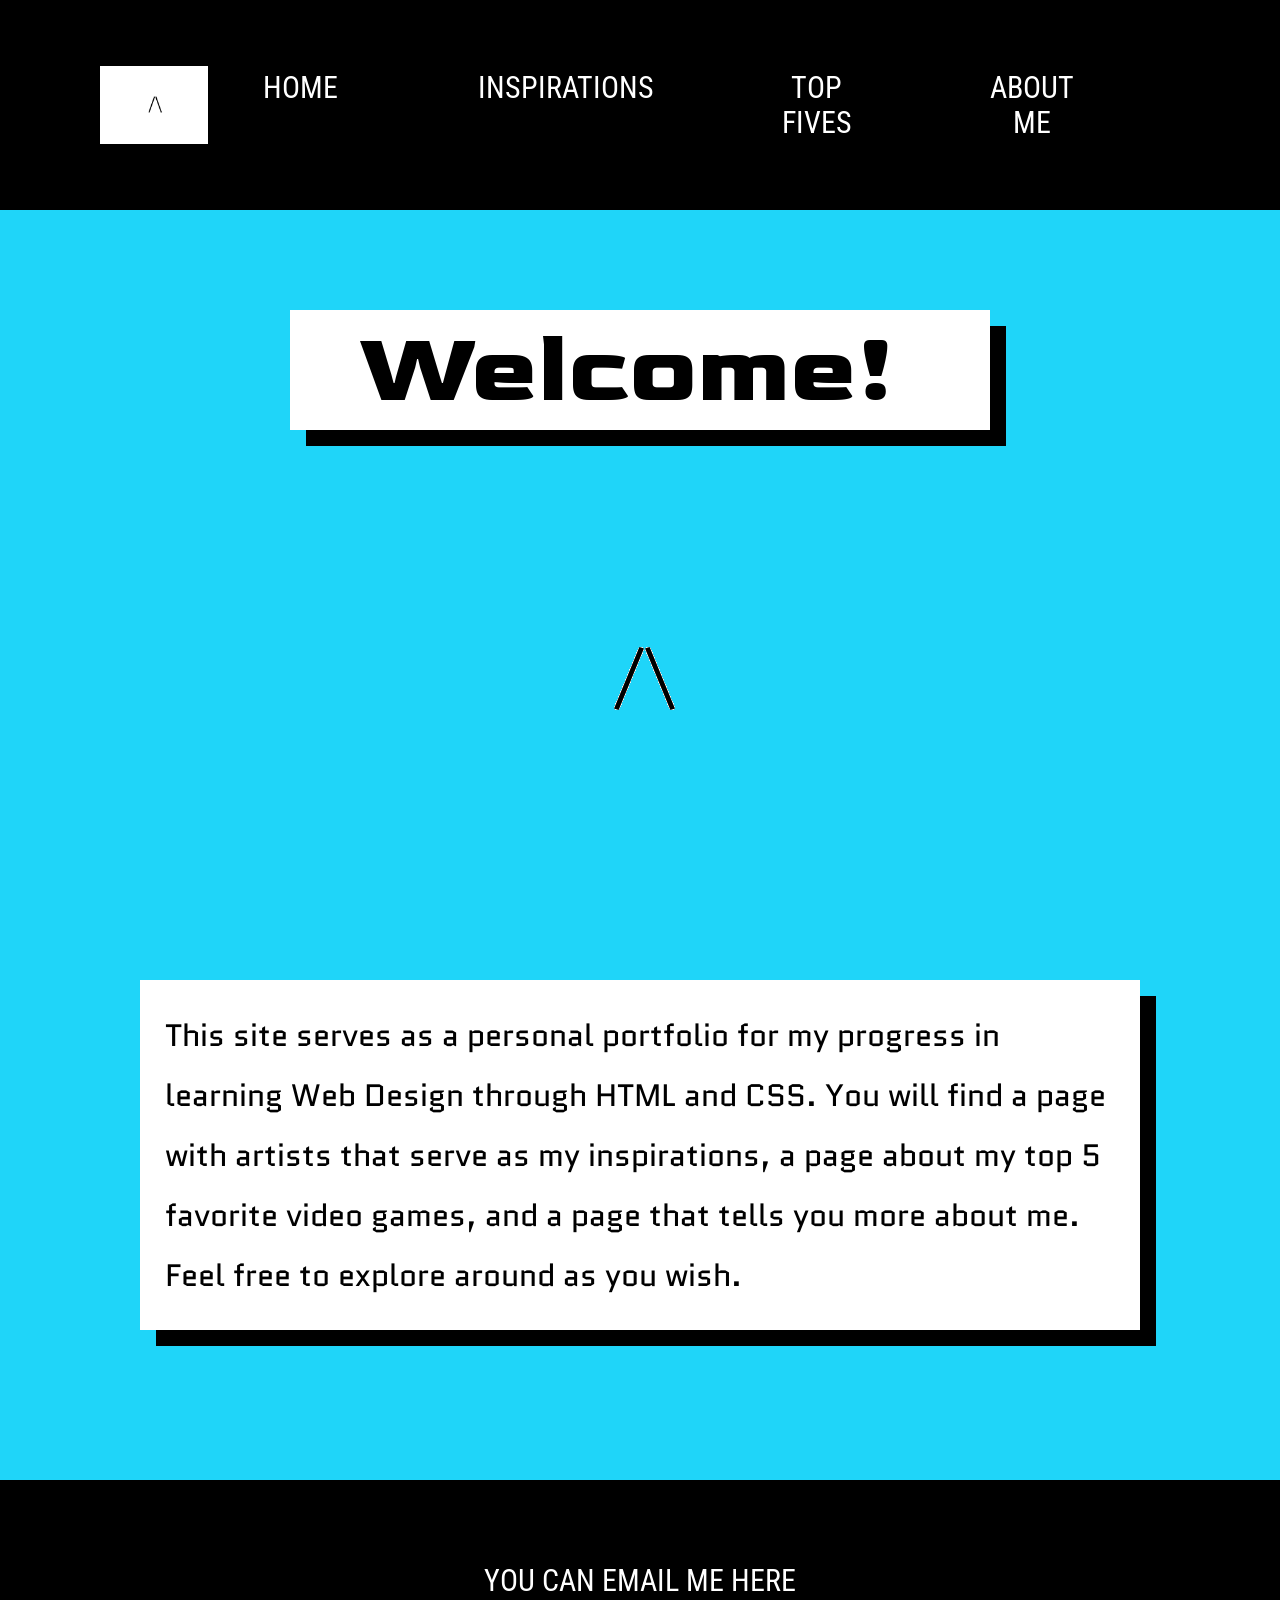
<file: index.html>
<!DOCTYPE html>
<html lang="en">
    <head>
        <meta charset="UTF-8">
        <meta name="viewport" content="width=device-width, initial-scale=1.0">
        <title>Project 3</title>
        <link rel="stylesheet" href="css/style.css">
        <link rel="preconnect" href="https://fonts.googleapis.com">
<link rel="preconnect" href="https://fonts.gstatic.com" crossorigin>
<link href="https://fonts.googleapis.com/css2?family=Josefin+Sans:ital,wght@0,100..700;1,100..700&family=Lato:ital,wght@0,100;0,300;0,400;0,700;0,900;1,100;1,300;1,400;1,700;1,900&family=Roboto+Condensed:ital,wght@0,100..900;1,100..900&display=swap" rel="stylesheet">
<link href="https://fonts.googleapis.com/css2?family=Josefin+Sans:ital,wght@0,100..700;1,100..700&family=Lato:ital,wght@0,100;0,300;0,400;0,700;0,900;1,100;1,300;1,400;1,700;1,900&family=Quantico:ital,wght@0,400;0,700;1,400;1,700&family=Roboto+Condensed:ital,wght@0,100..900;1,100..900&display=swap" rel="stylesheet">
<link href="https://fonts.googleapis.com/css2?family=Goldman:wght@400;700&display=swap" rel="stylesheet">

</head>

<body>
    <nav>
        <img src="img/p3-logo-gif.gif">
        <ul>
            <li><a href="index.html">home</a><li>
			<li><a href="inspirations/inspirations.html">inspirations</a></li>
			<li><a href="top 5s/top5s.html">top fives</a></li>
            <li><a href="aboutme/aboutme.html">about me</a></li>
        </ul>
    </nav>


    <h1>
        <div class="typing">
            
          Welcome!
           
            

        </div>
    </h1>

    <img src="img/p3-logo-transparent.gif">

    <p>This site serves as a personal portfolio for my progress in learning Web Design through HTML and CSS. You will find a page with artists that serve as my inspirations, a page about my top 5 favorite video games, and a page that tells you more about me. Feel free to explore around as you wish.</p>


 <footer>
  <a href = "mailto: antonio.gu01906@gmail.com">You Can Email Me Here</a>
 </footer>

 
  
</body>


</html>
</file>
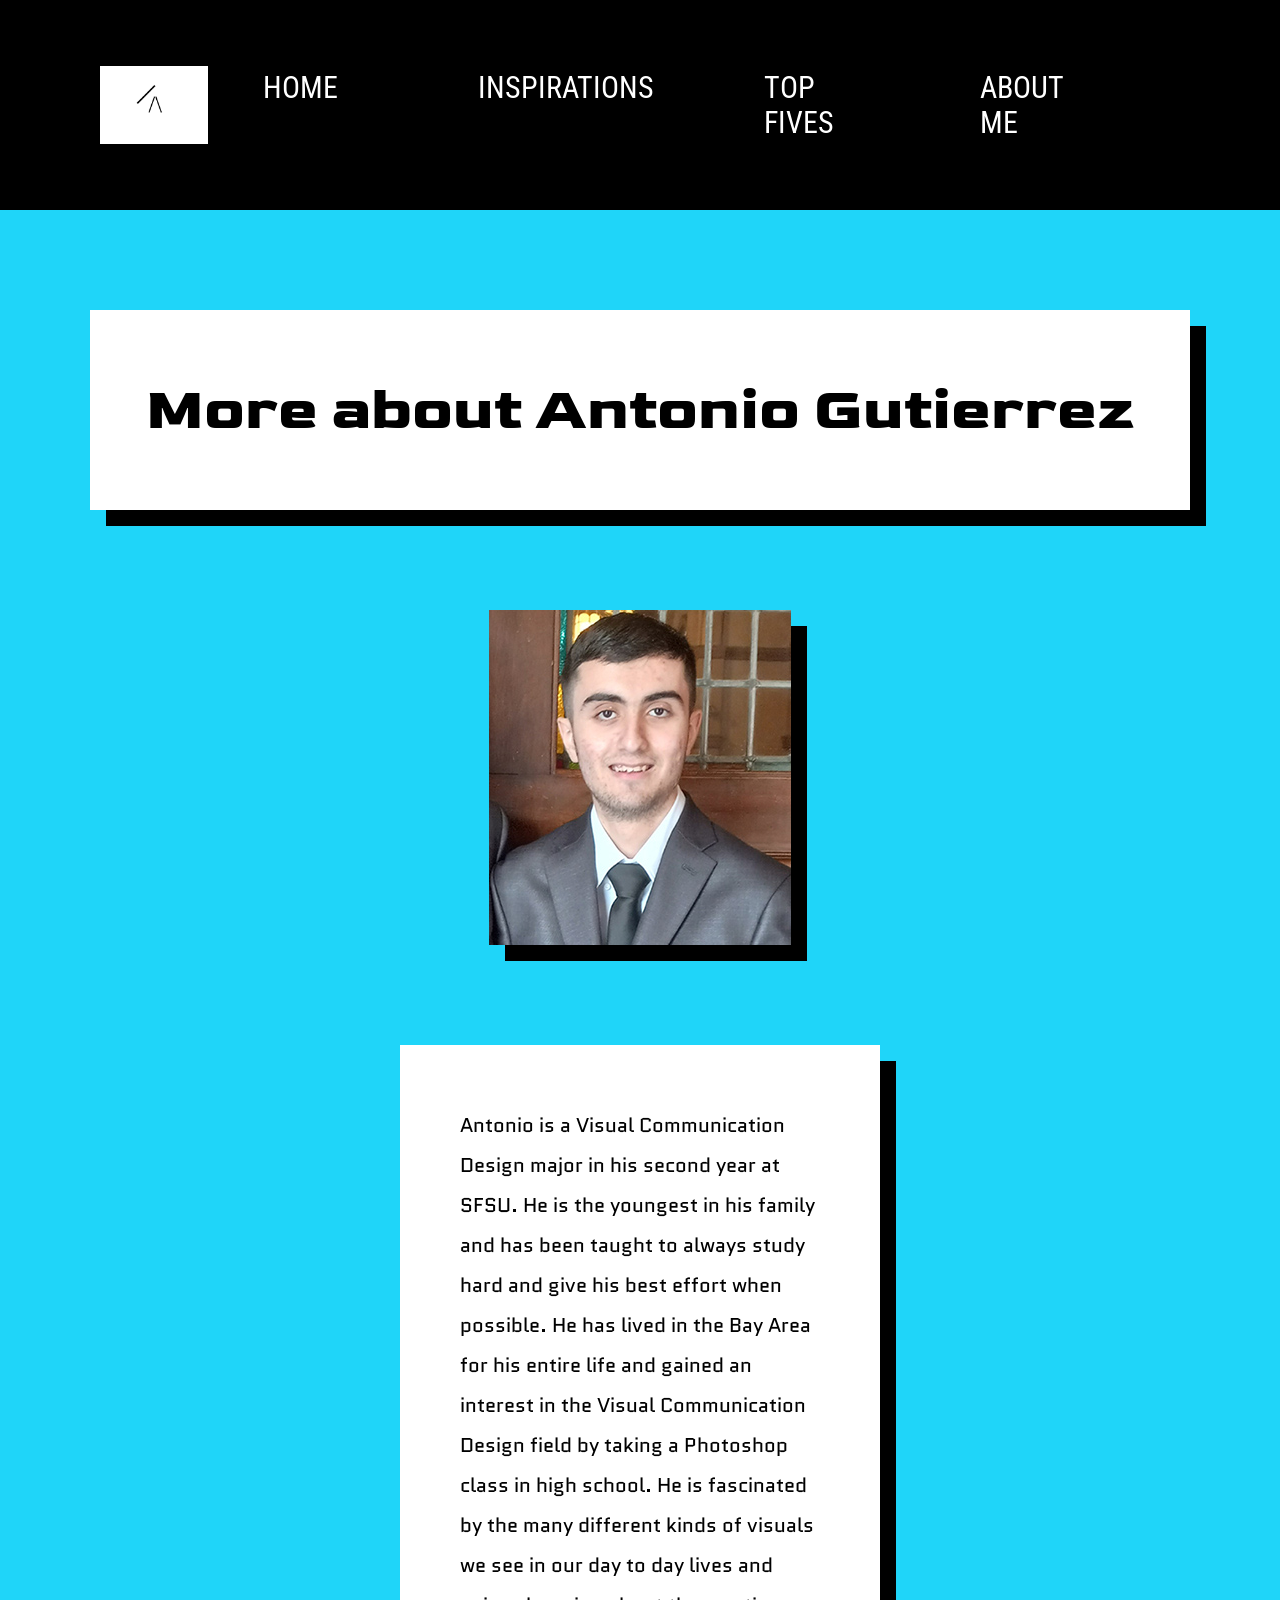
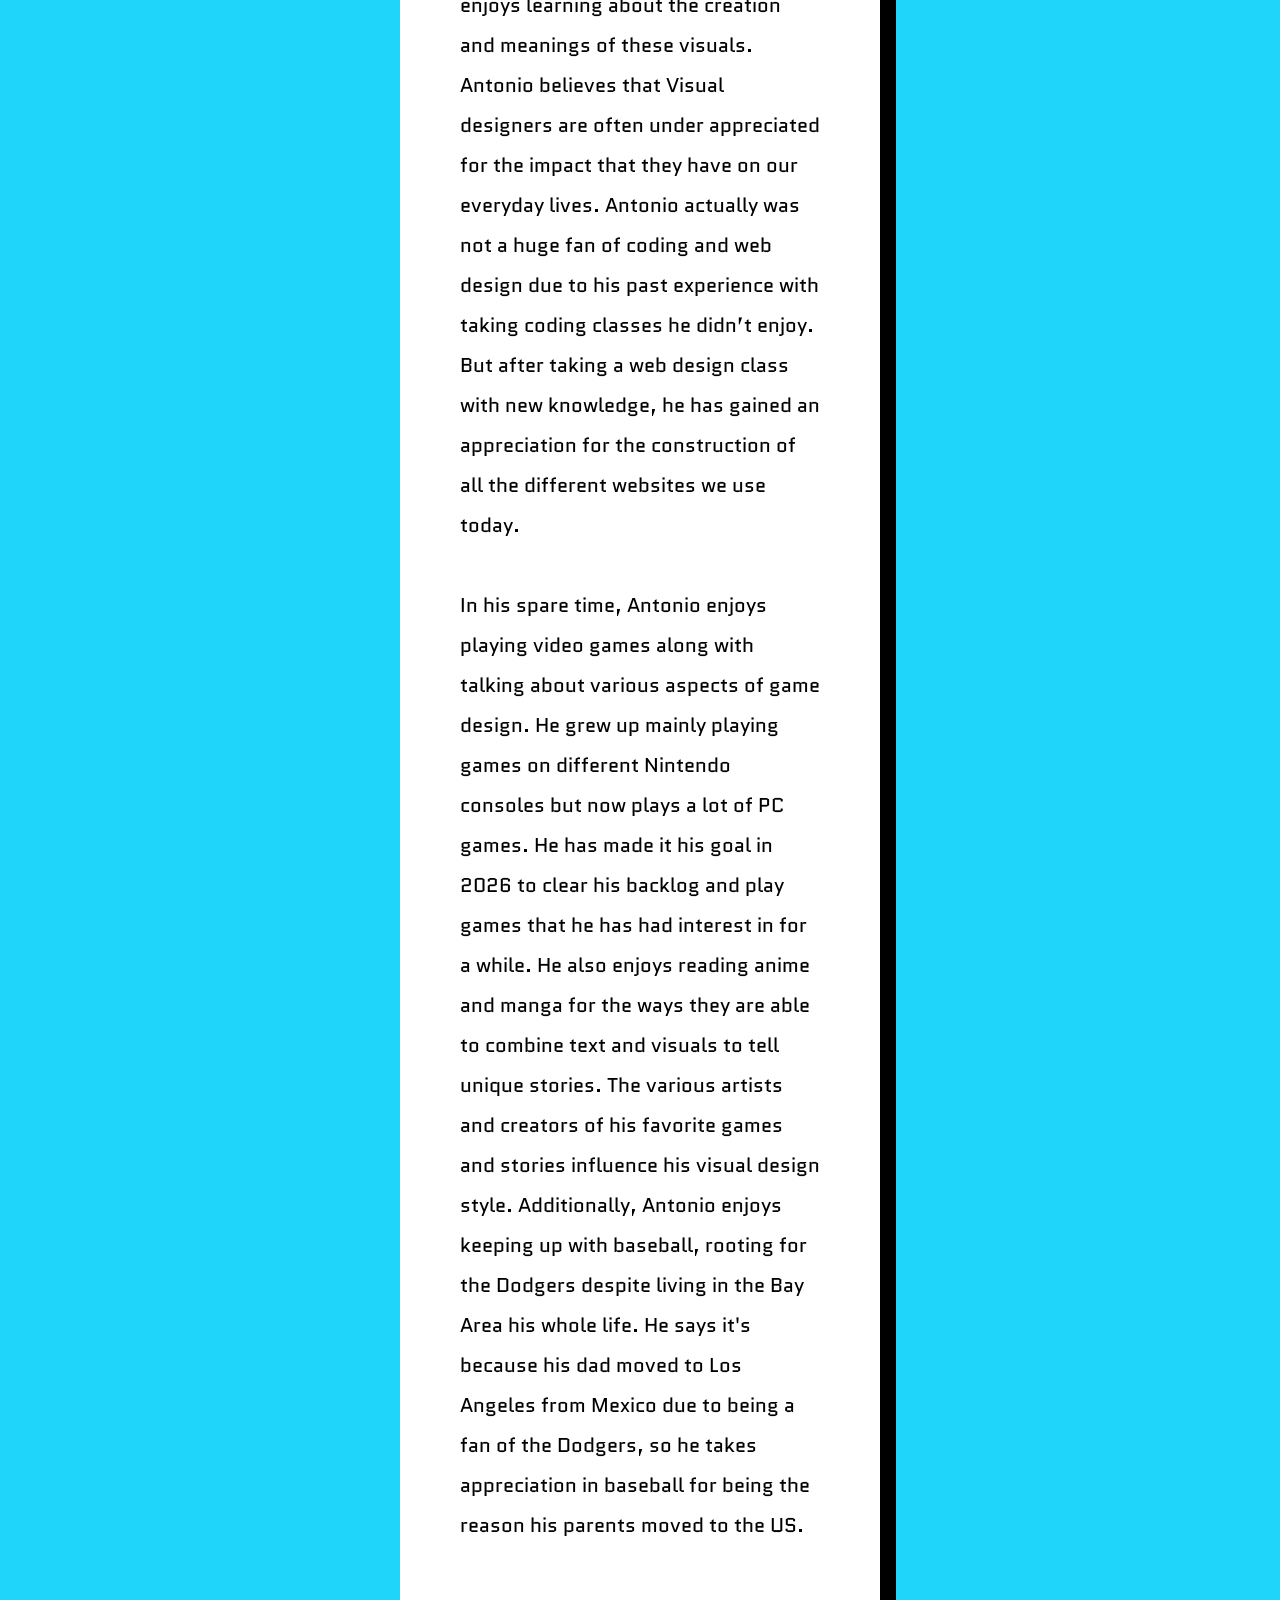
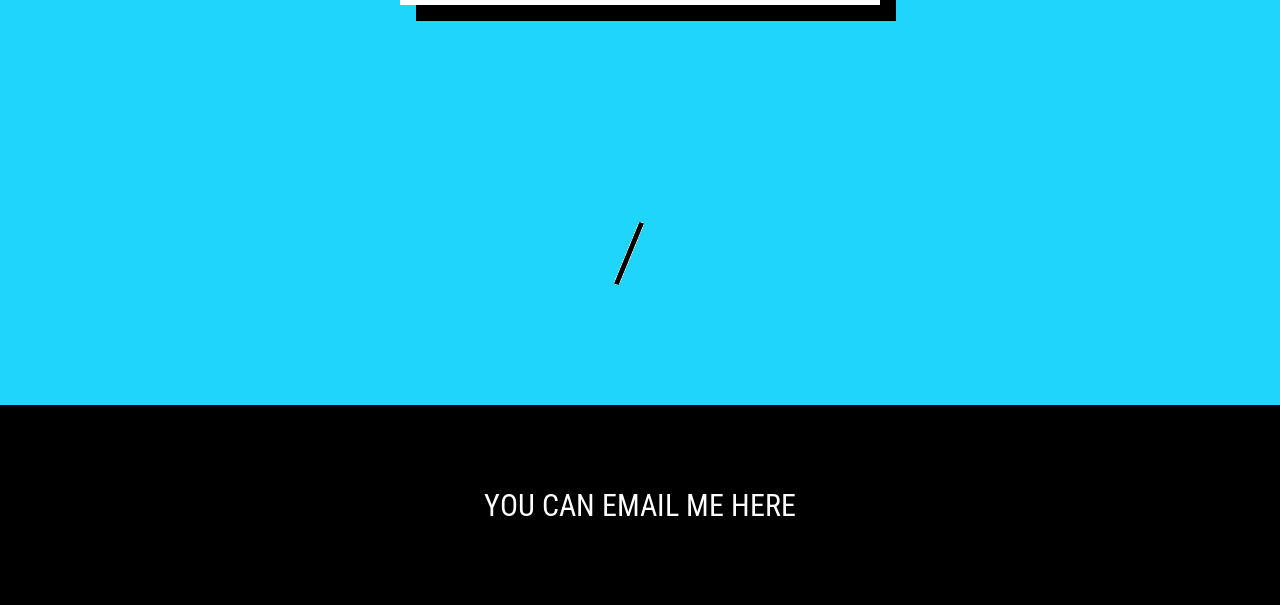
<file: aboutme/aboutme.html>
<!DOCTYPE html>
<html lang="en">
    <head>
        <meta charset="UTF-8">
        <title>Project 3</title>
        <link rel="stylesheet" href="css/style.css">
        <link rel="preconnect" href="https://fonts.googleapis.com">
<link rel="preconnect" href="https://fonts.gstatic.com" crossorigin>
<link href="https://fonts.googleapis.com/css2?family=Josefin+Sans:ital,wght@0,100..700;1,100..700&family=Lato:ital,wght@0,100;0,300;0,400;0,700;0,900;1,100;1,300;1,400;1,700;1,900&family=Roboto+Condensed:ital,wght@0,100..900;1,100..900&display=swap" rel="stylesheet">
<link href="https://fonts.googleapis.com/css2?family=Josefin+Sans:ital,wght@0,100..700;1,100..700&family=Lato:ital,wght@0,100;0,300;0,400;0,700;0,900;1,100;1,300;1,400;1,700;1,900&family=Quantico:ital,wght@0,400;0,700;1,400;1,700&family=Roboto+Condensed:ital,wght@0,100..900;1,100..900&display=swap" rel="stylesheet">
<link href="https://fonts.googleapis.com/css2?family=Goldman:wght@400;700&display=swap" rel="stylesheet">

</head>

<body>

  <nav>    
    <img src="img/p3-logo-gif.gif">
    <ul>
    <li><a href="../index.html">home</a><li>
	<li><a href="../inspirations/inspirations.html">inspirations</a></li>
	<li><a href="../top 5s/top5s.html">top fives</a></li>
    <li><a href="aboutme.html">about me</a></li>
    </nav>




 <h1> <div class="typing">More about Antonio Gutierrez</div></h1>

 <div class="portrait">
  <img src="img/portrait.jpg">
 </div>
 
 

 <p>
    Antonio is a Visual Communication Design major in his second year at SFSU. He is the youngest in his family and has been taught to always study hard and give his best effort when possible. He has lived in the Bay Area for his entire life and gained an interest in the Visual Communication Design field by taking a Photoshop class in high school. He is fascinated by the many different kinds of visuals we see in our day to day lives and enjoys learning about the creation and meanings of these visuals. Antonio believes that Visual designers are often under appreciated for the impact that they have on our everyday lives. Antonio actually was not a huge fan of coding and web design due to his past experience with taking coding classes he didn’t enjoy. But after taking a web design class with new knowledge, he has gained an appreciation for the construction of all the different websites we use today. 
    <br>
    <br>
    In his spare time, Antonio enjoys playing video games along with talking about various aspects of game design. He grew up mainly playing games on different Nintendo consoles but now plays a lot of PC games. He has made it his goal in 2026 to clear his backlog and play games that he has had interest in for a while. He also enjoys reading anime and manga for the ways they are able to combine text and visuals to tell unique stories. The various artists and creators of his favorite games and stories influence his visual design style. Additionally, Antonio enjoys keeping up with baseball, rooting for the Dodgers despite living in the Bay Area his whole life. He says it's because his dad moved to Los Angeles from Mexico due to being a fan of the Dodgers, so he takes appreciation in baseball for being the reason his parents moved to the US.

 </p>

 <div class="logo">
  <img src="img/p3-logo-transparent.gif">
 </div>

 <footer>
  <a href = "mailto: antonio.gu01906@gmail.com">You Can Email Me Here</a>
 </footer>

 
  
</body>


</html>
</file>
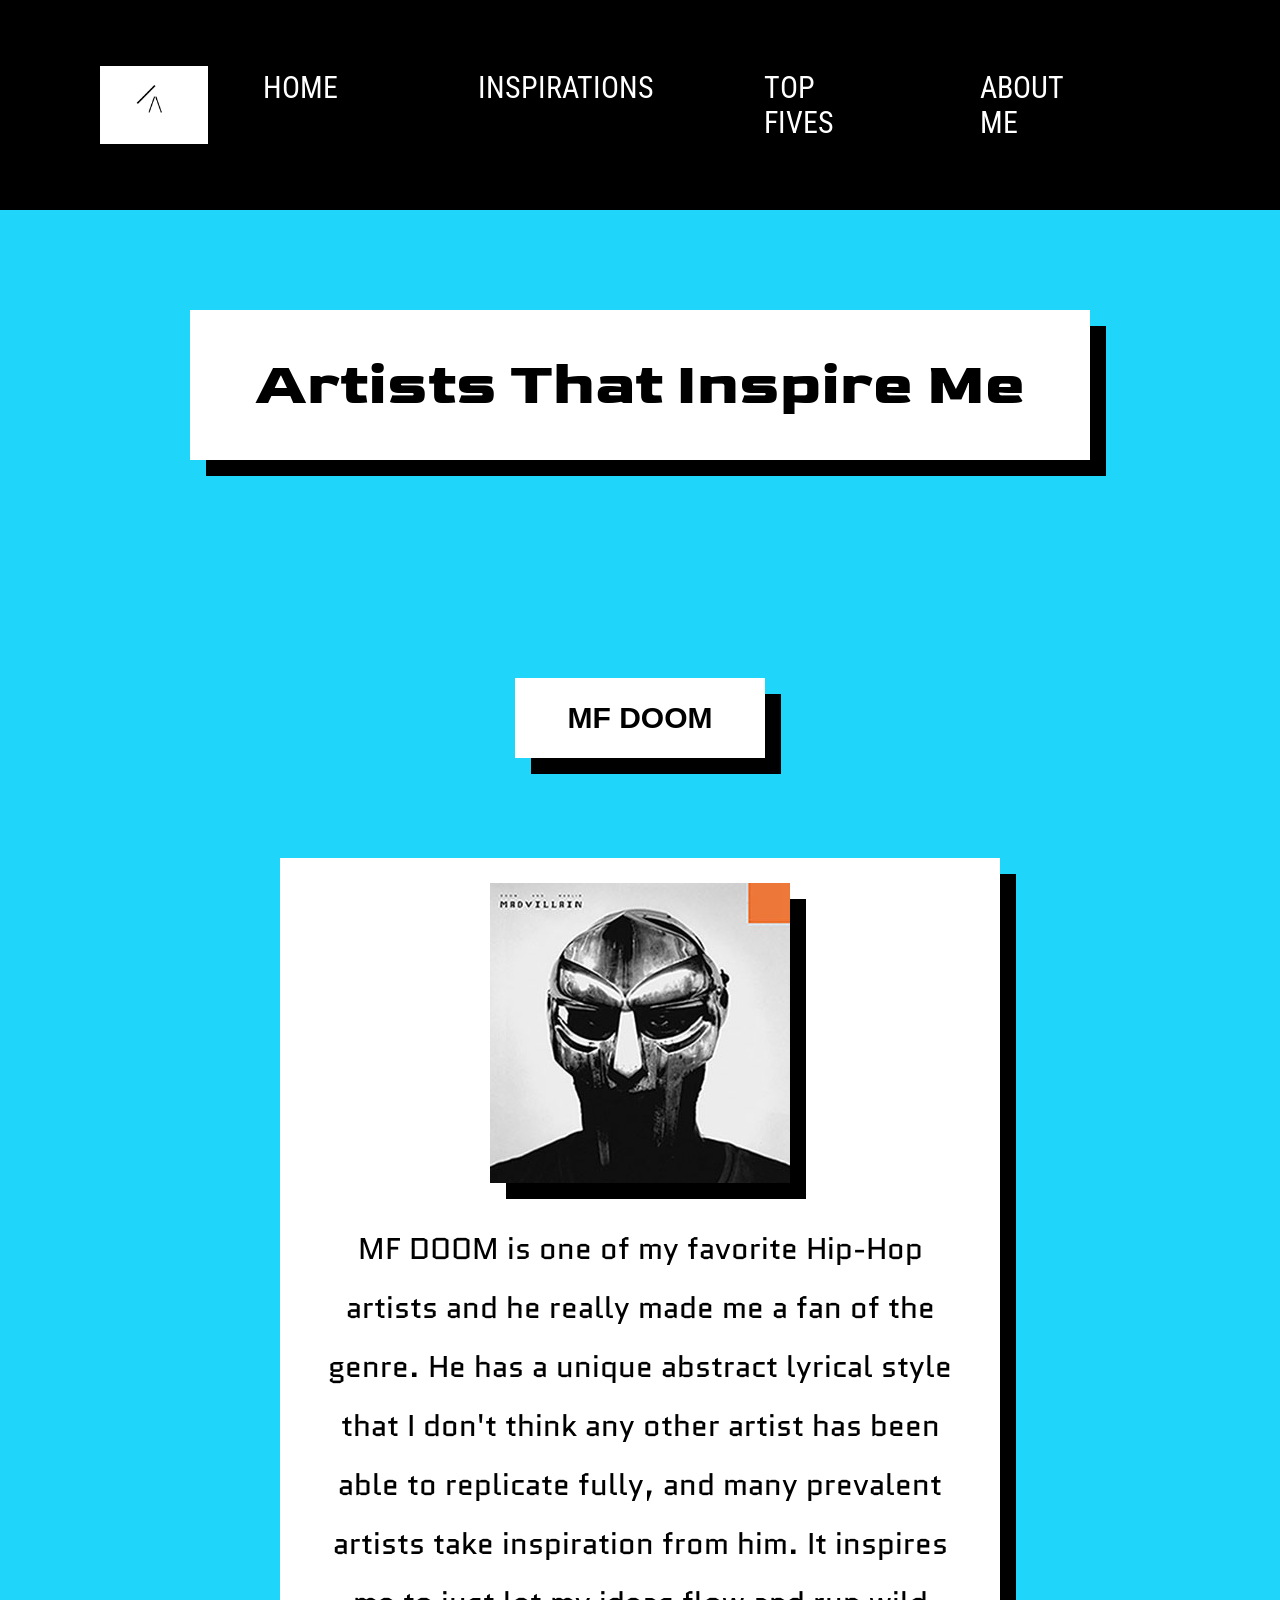
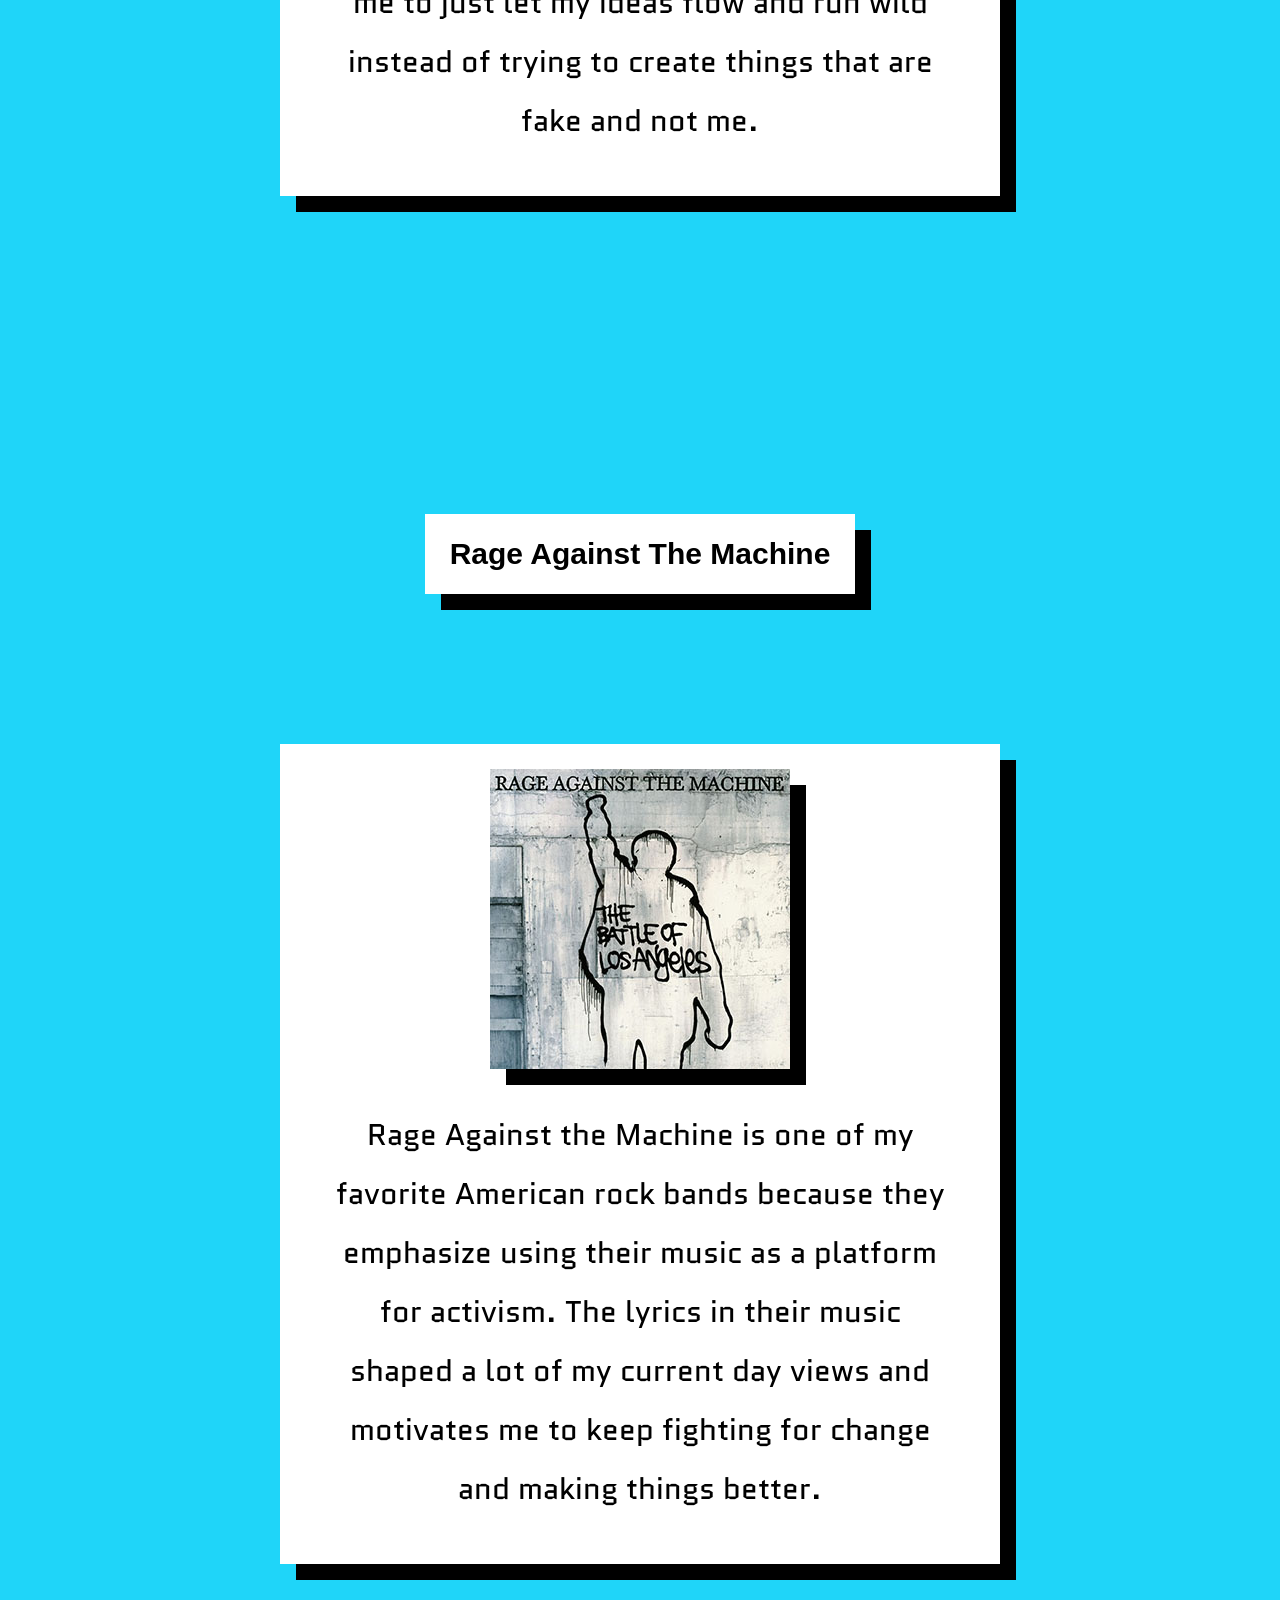
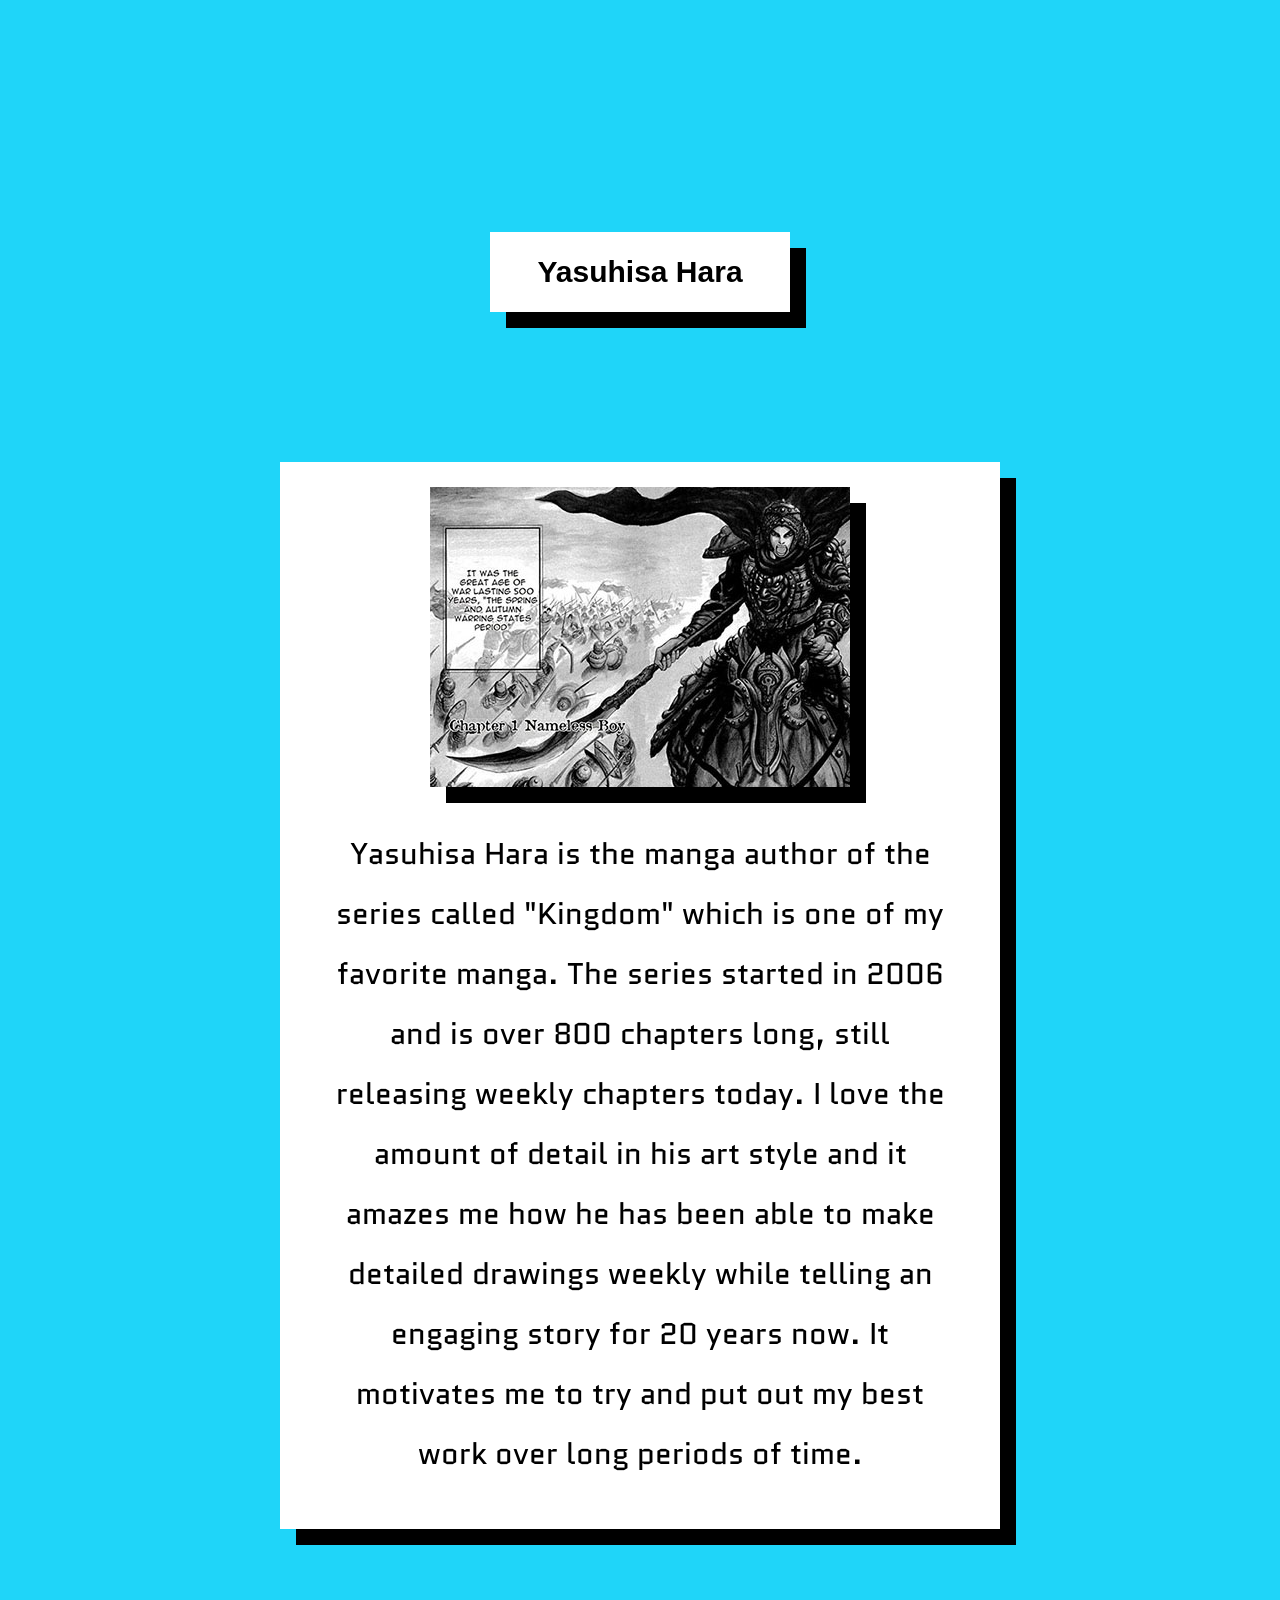
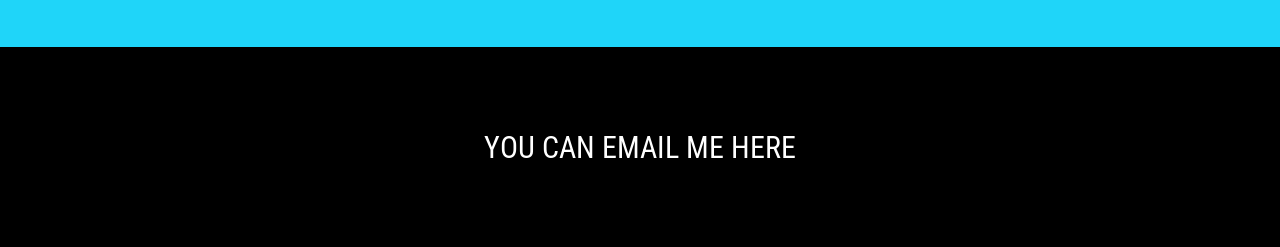
<file: inspirations/inspirations.html>
<!DOCTYPE html>
<html lang="en">
    <head>
        <meta charset="UTF-8">
        <title>Artists Inspirations</title>
        <link rel="stylesheet" href="css/style.css">
        <link rel="stylesheet" href="css/style.css">
        <link rel="preconnect" href="https://fonts.googleapis.com">
        <link rel="preconnect" href="https://fonts.gstatic.com" crossorigin>
        <link href="https://fonts.googleapis.com/css2?family=Josefin+Sans:ital,wght@0,100..700;1,100..700&family=Lato:ital,wght@0,100;0,300;0,400;0,700;0,900;1,100;1,300;1,400;1,700;1,900&family=Roboto+Condensed:ital,wght@0,100..900;1,100..900&display=swap" rel="stylesheet">
        <link href="https://fonts.googleapis.com/css2?family=Josefin+Sans:ital,wght@0,100..700;1,100..700&family=Lato:ital,wght@0,100;0,300;0,400;0,700;0,900;1,100;1,300;1,400;1,700;1,900&family=Quantico:ital,wght@0,400;0,700;1,400;1,700&family=Roboto+Condensed:ital,wght@0,100..900;1,100..900&display=swap" rel="stylesheet">
        <link href="https://fonts.googleapis.com/css2?family=Goldman:wght@400;700&display=swap" rel="stylesheet">
    </head>
    <body>

            <nav>
         <img src="img/p3-logo-gif.gif">
        <ul>
            <li><a href="../index.html">home</a><li>
			<li><a href="inspirations.html">inspirations</a></li>
			<li><a href="../top 5s/top5s.html">top fives</a></li>
            <li><a href="../aboutme/aboutme.html">about me</a></li>
        </ul>
        </nav>


        
        <h1> <div class="typing">Artists That Inspire Me</div></h1>
        
        <br>  

        <div class="header1">
            <h1>MF DOOM</h1>
        </div>
            
        
        
        <div class="doom">
            <a href="https://open.spotify.com/artist/2pAWfrd7WFF3XhVt9GooDL?si=YyLJQmniSuCQE33vRcvtrw ">
            <img src="img/doom.jpg" alt="MF DOOM’s Madvillain album cover, featuring himself wearing a silver mask in front of a grey background">
            </a>
            <p>MF DOOM is one of my favorite Hip-Hop artists and he really made me a fan of the genre. He has a unique abstract lyrical style that I don't think any other artist has been able to replicate fully, and many prevalent artists take inspiration from him. It inspires me to just let my ideas flow and run wild instead of trying to create things that are fake and not me.</p>
            
        </div>
        <br>

        <div class="header2">
            <h1>Rage Against The Machine</h1>
        </div>


        <div class="ratm">
            <a href="https://open.spotify.com/artist/2d0hyoQ5ynDBnkvAbJKORj?si=xPbuT1YdQsKW6eIXN4aIuw">
            <img src ="img/ratm.jpg" alt="Rage Against the Machine's Album: The Battle of Los Angeles, showing a person raising their fist in a silhouette outlined by grafitti">
            </a>
        <p>Rage Against the Machine is one of my favorite American rock bands because they emphasize using their music as a platform for activism. The lyrics in their music shaped a lot of my current day views and motivates me to keep fighting for change and making things better.</p>
        </div>
        <br>

        <div class="header3">
            <h1>Yasuhisa Hara</h1>
        </div>

        <div class="hara">
            <a href="https://myanimelist.net/people/14715/Yasuhisa_Hara">
            <img src="img/hara.jpg" alt="A boy in a suit of armor riding a horse and wielding a glaive">
            </a>

            <p>Yasuhisa Hara is the manga author of the series called "Kingdom" which is one of my favorite manga. The series started in 2006 and is over 800 chapters long, still releasing weekly chapters today. I love the amount of detail in his art style and it amazes me how he has been able to make detailed drawings weekly while telling an engaging story for 20 years now. It motivates me to try and put out my best work over long periods of time.</p>

        </div>
        <br>

        

        
        


        
        
       


        </body>


        <footer>


      <a href = "mailto: antonio.gu01906@gmail.com">You Can Email Me Here</a>
      </footer>

</html>
</file>
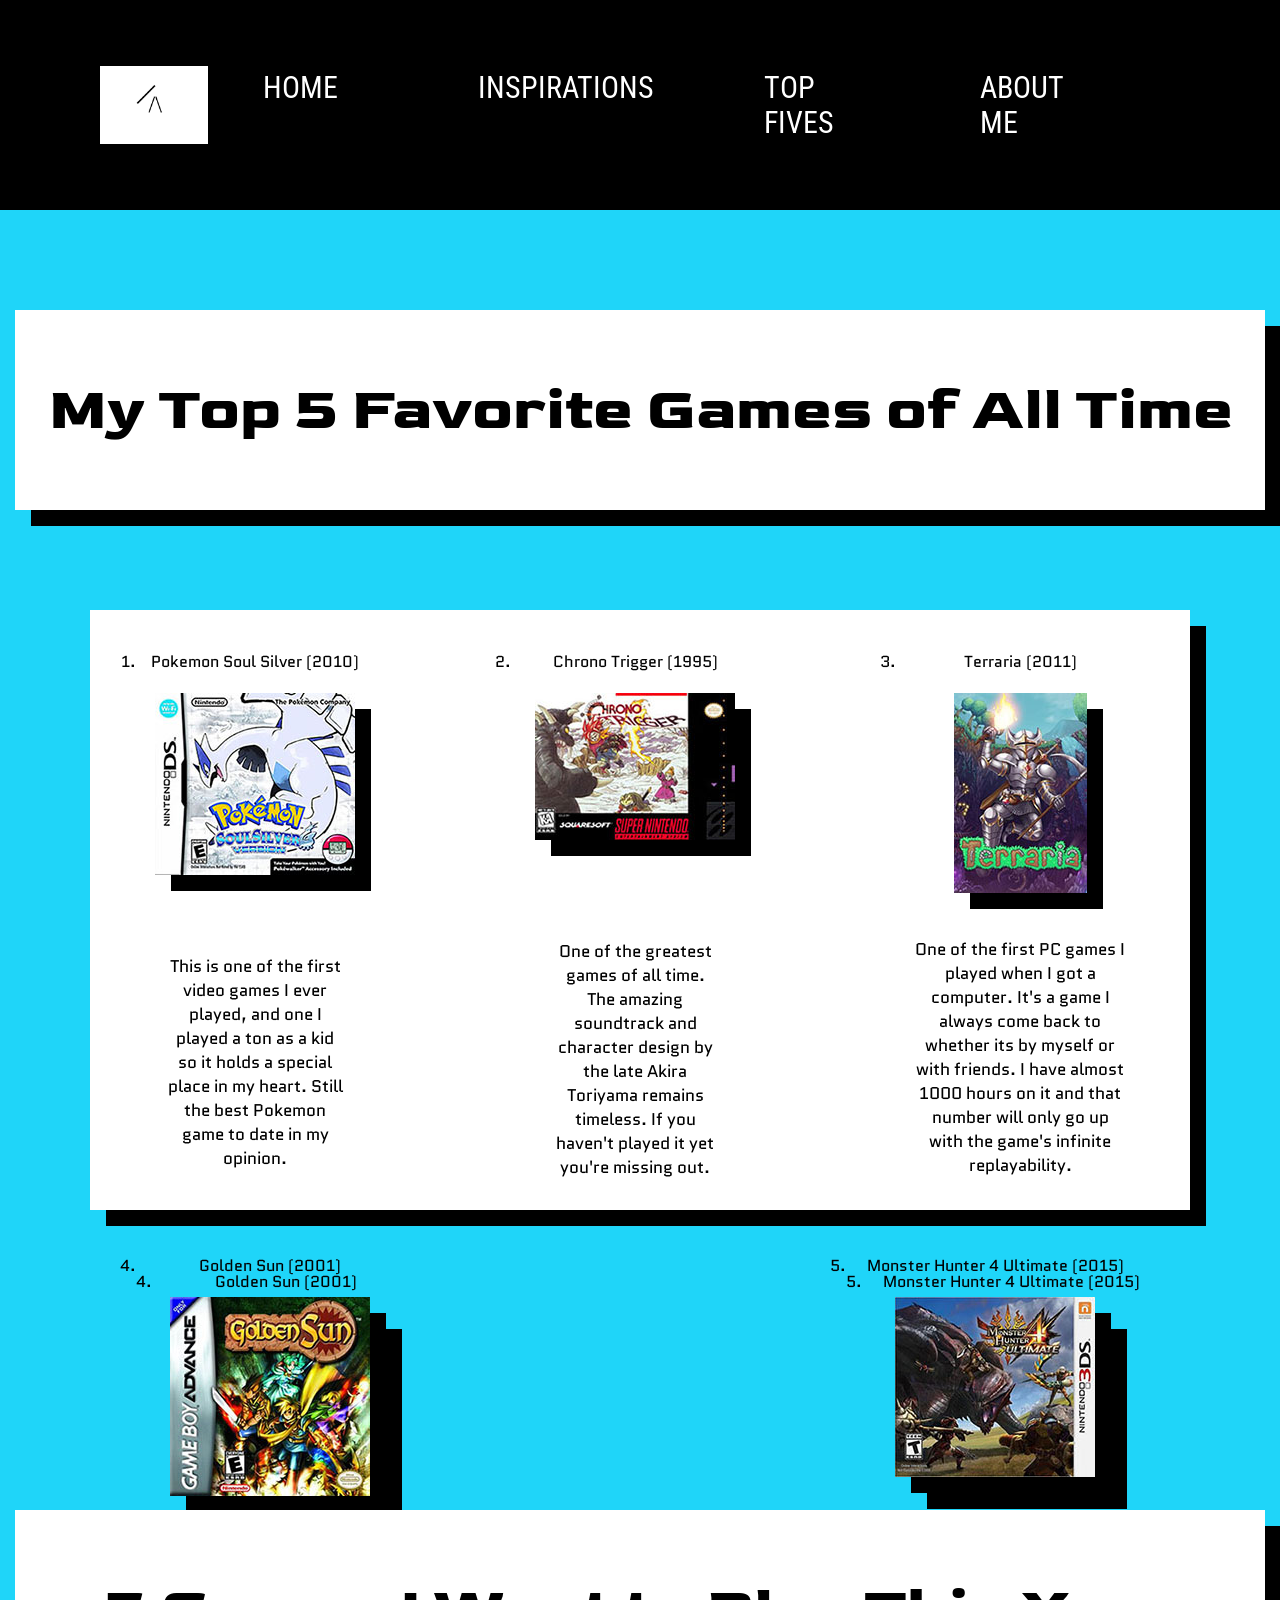
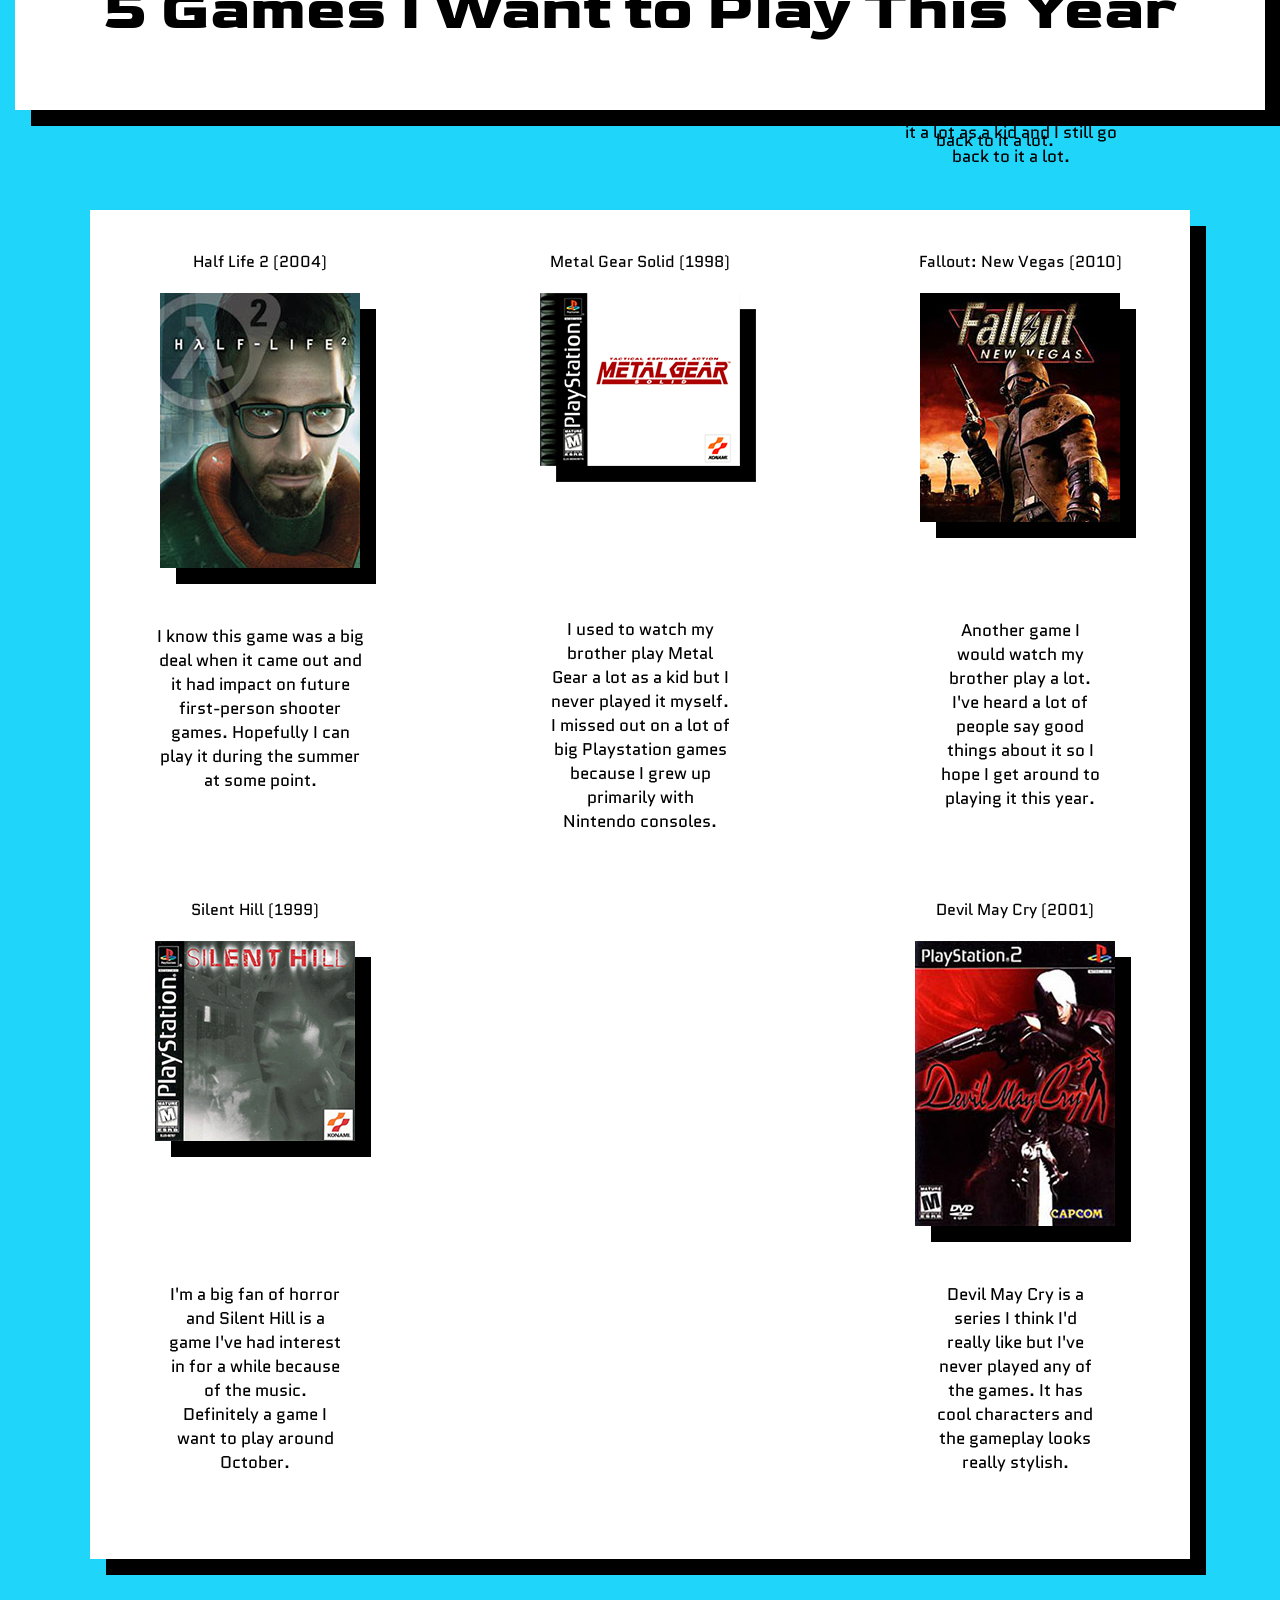
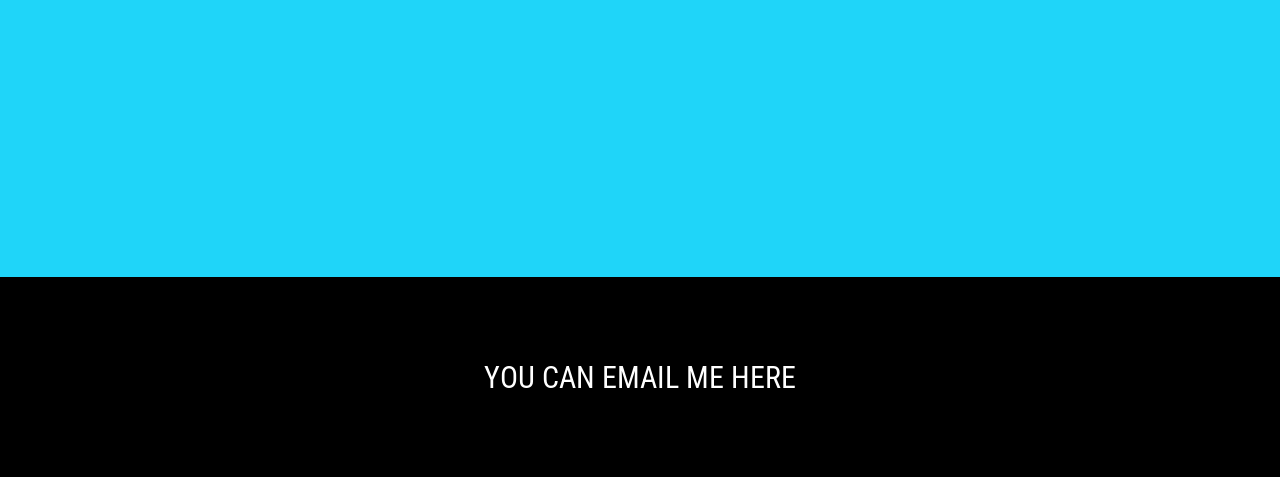
<file: top 5s/top5s.html>
<!DOCTYPE html>
<html lang="en">
    <head>
        <meta charset="UTF-8">
        <title>Top Fives</title>
        <link rel="stylesheet" href="css/style.css">
        <link rel="preconnect" href="https://fonts.googleapis.com">
        <link rel="preconnect" href="https://fonts.gstatic.com" crossorigin>
        <link href="https://fonts.googleapis.com/css2?family=Josefin+Sans:ital,wght@0,100..700;1,100..700&family=Lato:ital,wght@0,100;0,300;0,400;0,700;0,900;1,100;1,300;1,400;1,700;1,900&family=Roboto+Condensed:ital,wght@0,100..900;1,100..900&display=swap" rel="stylesheet">
        <link href="https://fonts.googleapis.com/css2?family=Josefin+Sans:ital,wght@0,100..700;1,100..700&family=Lato:ital,wght@0,100;0,300;0,400;0,700;0,900;1,100;1,300;1,400;1,700;1,900&family=Quantico:ital,wght@0,400;0,700;1,400;1,700&family=Roboto+Condensed:ital,wght@0,100..900;1,100..900&display=swap" rel="stylesheet">
        <link href="https://fonts.googleapis.com/css2?family=Goldman:wght@400;700&display=swap" rel="stylesheet">
    </head>

    <body>

      <nav>
            <img src="img/p3-logo-gif.gif">
            <ul>
            <li><a href="../index.html">home</a><li>
			   <li><a href="../inspirations/inspirations.html">inspirations</a></li>
			   <li><a href="top5s.html">top fives</a></li>
            <li><a href="../aboutme/aboutme.html">about me</a></li>
      </nav>

     
 
             

     
     <h1> <div class="typing1">My Top 5 Favorite Games of All Time</div> </h1>

     
        <ol>
     <div class="list1">
            <div id="pokemon">
     <li>Pokemon Soul Silver (2010)</li>
     <a href="https://en.wikipedia.org/wiki/Pok%C3%A9mon_HeartGold_and_SoulSilver">
     <img src="img/pokemon.jpg" alt="pokemon soul silver cover art displaying the legendary pokemon Lugia">
     </a>
     <p>This is one of the first video games I ever played, and one I played a ton as a kid so it holds a special place in my heart. Still the best Pokemon game to date in my opinion.</p>
     </div>

     <div id="chrono">
     <li>Chrono Trigger (1995)</li>
     <a href="https://en.wikipedia.org/wiki/Chrono_Trigger">
     <img src="img/chronotrigger.jpg" alt="chrono trigger cover art featuring the protagonist Crono and his friends fighting a monster">
     </a>
     <p>One of the greatest games of all time. The amazing soundtrack and character design by the late Akira Toriyama remains timeless. If you haven't played it yet you're missing out.</p>
     </div>
     
     <div id="terra">
     <li>Terraria (2011)</li>
     <a href="https://en.wikipedia.org/wiki/Terraria">
     <img src="img/terraria.jpg" alt="terraria cover art with a character in a suit of armor holding a torch and a pickaxe in the center">
     </a>
     <p>One of the first PC games I played when I got a computer. It's a game I always come back to whether its by myself or with friends. I have almost 1000 hours on it and that number will only go up with the game's infinite replayability.</p>
     </div>


     <div id="golden">
     <li>Golden Sun (2001)</li>
     <a href="https://en.wikipedia.org/wiki/Golden_Sun">
     <img src="img/goldensun.jpg" alt="golden sun cover art featuring the game's 4 main playable characters">
     </a>
     <p>Another classic RPG series on the Gameboy Advance. It has fun turn based combat and has puzzle solving akin to The Legend of Zelda.</p>
     </div>

     <div id="mh4u">
     <li>Monster Hunter 4 Ultimate (2015)</li>
     <a href="https://en.wikipedia.org/wiki/Monster_Hunter_4">
     <img src="img/monsterhunter.jpg" alt="monster hunter 4 ultimate cover art which features 4 hunters fighting against one of the game's many monsters on a grassy field">
     </a>
     <p>Monster Hunter is probably my favorite game series because of its satisfying action combat. I've played most of the games but I think 4 Ultimate still remains my favorite. Played it a lot as a kid and I still go back to it a lot.</p>
     </ol>
     </div>
     </div>

     
     
    
    
    
     <div class="caption">
    <h1> <div class="typing2">5 Games I Want to Play This Year</div> </h1>
     </div>
     
     
     <ul>
     <div class="list2">

      <div id="hl2">
      <li>Half Life 2 (2004)</li>
     <a href="https://en.wikipedia.org/wiki/Half-Life_2">
     <img src="img/hl2.jpg" alt="half life 2 cover art which features the game's main character Gordon Freeman">
     </a>
     <p>I know this game was a big deal when it came out and it had impact on future first-person shooter games. Hopefully I can play it during the summer at some point.</p>
     </div>
     
     

     <div id="mgs">
     <li>Metal Gear Solid (1998)</li>
     <a href="https://en.wikipedia.org/wiki/Metal_Gear_Solid_%281998_video_game%29">
     <img src="img/mgs.png" alt="metal gear solid cover art featuring the game's title in red text in front of a white background">
     </a>
     <p>I used to watch my brother play Metal Gear a lot as a kid but I never played it myself. I missed out on a lot of big Playstation games because I grew up primarily with Nintendo consoles.</p>
     </div>
     
     <div id="vegas">
        <li>Fallout: New Vegas (2010)</li>
     <a href="https://en.wikipedia.org/wiki/Fallout:_New_Vegas">
     <img src="img/fallout.jpg" alt="fallout new vegas cover art with a character wielding a gun wearing a coat and a masked helmet">
     </a>
     <p>Another game I would watch my brother play a lot. I've heard a lot of people say good things about it so I hope I get around to playing it this year.</p>
     </div>
     
     
     

     
     


     <div id="silent">
     <li>Silent Hill (1999)</li>
     <a href="https://en.wikipedia.org/wiki/Silent_Hill_%28video_game%29">
     <img src="img/silenthill.png" alt="silent hill cover art showing the silhouette of a man covered in fog next to a house">
     </a>
     <p>I'm a big fan of horror and Silent Hill is a game I've had interest in for a while because of the music. Definitely a game I want to play around October. </p>
     </div>
     
     
     <div id="dmc">
        <li>Devil May Cry (2001)</li>
     <a href="https://en.wikipedia.org/wiki/Devil_May_Cry_%28video_game%29">
     <img src="img/dmc.jpg" alt="devil may cry cover art which feature's the game's main character Dante wielding a gun and a sword">
     </a>
     <p>Devil May Cry is a series I think I'd really like but I've never played any of the games. It has cool characters and the gameplay looks really stylish.</p>
     </div>
     
     

     
     </ul>
     </div>
        
   
     <br>

     <footer>
        <a href = "mailto: antonio.gu01906@gmail.com">You Can Email Me Here</a>
     </footer>


     

    </body>

    



   

</html>
</file>
<file: css/style.css>
* {
    margin:0;
    padding: 0;
    box-sizing: border-box;
    overscroll-behavior: none;

}

html {
    font-size: 100%;
}

body {
   min-height: 100dvh;
   width: 100%;
   background-color: rgb(31, 213, 249);
   color: black;
}

nav {
    width: 100%;
    background-color: black;
    display: flex;
    justify-content: space-between;
    align-items: center;
    padding: 0.9375rem 6.25rem;
}

nav img {
    width: 10%;
    
}

nav ul {
    width: 100%;
    display: flex;
    justify-content: center;
    margin-right: 2.5rem;
    list-style: none;
   

}

nav ul li {
    padding: 0.9375em;
}

nav ul a {
    text-decoration: none;
    font-size: 1.875em;
    text-transform: uppercase;
    font-family: "Roboto Condensed", sans-serif;
    color: white;
    display: block;
    padding: 2.5rem 2.5rem;
    text-align: center;
}

nav ul a:hover {
    color: black;
    background-color:white;
    
   

}

h1 {
  display: flex;
  flex-direction: row;
  justify-content: center;
  margin: 6.25rem auto;
  font-size: 6.25rem;
  font-family: "Goldman", sans-serif;
  font-weight: 700;
  font-style: normal;
  background-color: white;
  filter: drop-shadow(black 16px 16px);
   width: 43.75rem;
    height: 7.5rem;
  
}

img {
    margin: auto;
    display: flex;
    flex-direction: row;
    justify-content: center;
    align-items: center;
    align-self: center;
}

P {
    margin: 9.375rem auto;
    padding: 1.5625rem;
    width: 62.5rem;
    background-color: white;
    filter: drop-shadow(black 1rem 1rem);
    display: flex;
    flex-direction: row-reverse;
    flex-wrap: wrap;
    justify-content: center;
    align-items: center;
    font-family: "Quantico", sans-serif;
    font-weight: 400;
    font-style: normal;
    font-size: 1.9375rem;
    line-height: 3.75rem;
    
 
}


footer {
    background-color: black;
    display: flex;
    flex-direction: row;
    justify-content: center;
    padding: 0.9375rem 6.25rem;
    height: 12.5rem

}
    
footer a {
    text-decoration: none;
    font-size: 1.875em;
    text-transform: uppercase;
    font-family: "Roboto Condensed", sans-serif;
    color: white;
    display: block;
    padding: 2.5rem 2.5rem;
    align-content: center;
}

footer a:hover {
    color: black;
    background-color:white;
}


.typing {
  width: 7ch;
  animation: typing 2s steps(8), blink 1s step-end 3 forwards normal;
  white-space: nowrap;
  overflow: hidden;
  
  
  
  
}



@keyframes typing {
  from {
    width: 0
  }


  
}
    
@keyframes blink {
  50% {
    border-right: 4px solid;
  }

  100% {
    border-right: 4px transparent;

  }

  
  
 
  
}





@media screen and (max-width:800px) {
    nav {
    width: 100%;
    background-color: black;
    display: flex;
    flex-direction: row;
    justify-content: space-between;
    align-items: center;
    padding: 10px 10px;
}

nav ul {
    width: 100%;
    display: flex;
    justify-content: center;
    margin-right: 2.5rem;
    list-style: none;
   

}

nav ul li {
    padding: 10px;
}


  nav ul a {
    text-decoration: none;
    font-size: 12px;
    text-transform: uppercase;
    justify-content: center;
    font-family: "Roboto Condensed", sans-serif;
    color: white;
    display: block;
    padding: 10px 0px;
    margin: 20px;
    width: 100%;
}


   h1 {
  display: flex;
  flex-direction: row;
  justify-content: center;
  align-items: center;
  margin: 6.25rem auto;
  font-size: 50px;
  font-family: "Goldman", sans-serif;
  font-weight: 700;
  font-style: normal;
  background-color: white;
  filter: drop-shadow(black 16px 16px);
   width: 75%;
    height: 100px;
  
} 

img {
    
    width: 0%;
    opacity: 0;
}

p  {
    width: 75%;
    
    font-size: 10.5px;
    line-height: 50px;
}

footer a{
    font-size: 12px;
    width: 100%;
    align-self: center;
    text-align: center;
}
}
</file>
<file: aboutme/css/style.css>
* {
    margin:0;
    padding: 0;
    box-sizing: border-box;
    overscroll-behavior: none;
}


html {
    font-size: 100%;
}

body {
   min-height: 100dvh;
   width: 100%;
   background-color: rgb(31, 213, 249);
   color: black;
}

nav {
    width: 100%;
    background-color: black;
    display: flex;
    justify-content: space-between;
    align-items: center;
    padding: 0.9375rem 6.25rem;
}

nav img {
    width: 10%;
    
}

nav ul {
    width: 100%;
    display: flex;
    justify-content: center;
    margin-right: 2.5rem;
    list-style: none;
   

}

nav ul li {
    padding: 0.9375em;
}

nav ul a {
    text-decoration: none;
    font-size: 1.875em;
    text-transform: uppercase;
    font-family: "Roboto Condensed", sans-serif;
    color: white;
    display: block;
    padding: 2.5rem 2.5rem;
}

nav ul a:hover {
    color: black;
    background-color:white;
    
   

}



h1 {
    display: flex;
    flex-direction: row;
    align-items: center;
    justify-content: center;
    flex-wrap: wrap;
    text-align: center;
    font-family: "Goldman", sans-serif;
    font-weight: 700;
    font-size: 60px;
    font-style: normal;
    margin: 100px auto;
    background-color: white;
    filter: drop-shadow(black 16px 16px);
    width: 1100px;
    height: 200px;
    
  
}

.portrait {
    display: flex;
    justify-content: center;
    filter: drop-shadow(black 16px 16px);
    margin: 20px;
    margin-top: 100px;
}

p {
    margin: 400px;
    margin-top: 100px;
    margin-bottom: 100px;
    padding: 60px;
   background-color: white;
   filter: drop-shadow(black 16px 16px);
    font-family: "Quantico", sans-serif;
    font-weight: 400;
    font-style: normal;
    font-size: 20px;
    line-height: 2;
   
}

.logo {
    display:flex;
    justify-content: center;
    margin-top: 10px;
    
}

footer {
    background-color: black;
    display: flex;
    flex-direction: row;
    justify-content: center;
    padding: 0.9375rem 6.25rem;
    height: 12.5rem

}
    
footer a {
    text-decoration: none;
    font-size: 1.875em;
    text-transform: uppercase;
    font-family: "Roboto Condensed", sans-serif;
    color: white;
    display: block;
    padding: 2.5rem 2.5rem;
    align-content: center;
}

footer a:hover {
    color: black;
    background-color:white;
}

.typing {
  width: 21ch;
  animation: typing 2s steps(28), blink 1s step-end 3 forwards normal;
  white-space: nowrap;
  overflow: hidden;
  
  
  
  
}



@keyframes typing {
  from {
    width: 0
  }


  
}
    
@keyframes blink {
  50% {
    border-right: 4px solid;
  }

  100% {
    border-right: 4px transparent;

  }

  
  
 
  
}
</file>
<file: inspirations/css/style.css>
* {
    margin:0;
    padding: 0;
    box-sizing: border-box;
    overscroll-behavior: none;
}


html {
    font-size: 100%;
}

body {
   min-height: 100dvh;
   width: 100%;
   background-color: rgb(31, 213, 249);
   color: black;
}

nav {
    width: 100%;
    background-color: black;
    display: flex;
    justify-content: space-between;
    align-items: center;
    padding: 0.9375rem 6.25rem;
}

nav img {
    width: 10%;
    
}

nav ul {
    width: 100%;
    display: flex;
    justify-content: center;
    margin-right: 2.5rem;
    list-style: none;
   

}

nav ul li {
    padding: 0.9375em;
}

nav ul a {
    text-decoration: none;
    font-size: 1.875em;
    text-transform: uppercase;
    font-family: "Roboto Condensed", sans-serif;
    color: white;
    display: block;
    padding: 2.5rem 2.5rem;
}

nav ul a:hover {
    color: black;
    background-color:white;
    
   

}

a {
    text-decoration: none;
    color: white;
    font-size: 25px;
    align-self: center;
    text-transform: uppercase;
    font-family: "Roboto Condensed", sans-serif;
    
}

h1 {
    display: flex;
    flex-direction: row;
    align-items: center;
    justify-content: center;
    flex-wrap: wrap;
    text-align: center;
    font-family: "Goldman", sans-serif;
    font-weight: 700;
    font-size: 60px;
    font-style: normal;
    margin: 100px auto;
    background-color: white;
    filter: drop-shadow(black 16px 16px);
    width: 900px;
    height: 150px;
  
}

  


.doom {
    margin: 100px 280px;
    padding: 25px;
    background-color: white;
    filter: drop-shadow(black 16px 16px);
    display: flex;
    flex-direction: row-reverse;
    flex-wrap: wrap;
    justify-content: center;
    align-content: center;
    line-height: 2;
    
    
}

.doom p {
    text-align: center;
    padding: 20px;
    font-size: 29.5px;
    font-family: "Quantico", sans-serif;
    font-weight: 400;
    font-style: normal;
    
    
}


.header1 h1 {
        display: flex;
    flex-direction: row;
    align-items: center;
    justify-content: center;
    flex-wrap: wrap;
    text-align: center;
    font-family: 'Franklin Gothic Medium', 'Arial Narrow', Arial, sans-serif;
    font-size: 30px;
    margin: 100px auto;
    color: black;
    background-color: white;
    filter: drop-shadow(black 16px 16px);
    width: 250px;
    height: 80px;
  

}

.header2 h1{
        display: flex;
    flex-direction: row;
    align-items: center;
    justify-content: center;
    flex-wrap: wrap;
    text-align: center;
    font-family: 'Franklin Gothic Medium', 'Arial Narrow', Arial, sans-serif;
    font-size: 30px;
    margin: 150px auto;
    margin-top: 200px;
    color: black;
    background-color: white;
    filter: drop-shadow(black 16px 16px);
    width: 430px;
    height: 80px;
  
}

.header3 h1{
     display: flex;
    flex-direction: row;
    align-items: center;
    justify-content: center;
    flex-wrap: wrap;
    text-align: center;
    font-family: 'Franklin Gothic Medium', 'Arial Narrow', Arial, sans-serif;
    font-size: 30px;
    margin: 150px auto;
    color: black;
    background-color: white;
    filter: drop-shadow(black 16px 16px);
    width: 300px;
    height: 80px;
  

}


.ratm {
    margin: 100px 280px;
    padding: 25px;
    background-color: white;
    filter: drop-shadow(black 16px 16px);
    display: flex;
    flex-direction: row-reverse;
    flex-wrap: wrap;
    justify-content: center;
    align-content: center;
    line-height: 2;
    
}

.ratm p{
    text-align: center;
    padding: 20px;
    font-size: 29.5px;
    font-family: "Quantico", sans-serif;
    font-weight: 400;
    font-style: normal;

}

.hara {
    margin: 100px 280px;
    padding: 25px;
    background-color: white;
    filter: drop-shadow(black 16px 16px);
    display: flex;
    flex-direction: row-reverse;
    flex-wrap: wrap;
    justify-content: center;
    align-content: center;
    line-height: 2;

}

.hara p{
    text-align: center;
    padding: 20px;
    font-size: 30px;
    font-family: "Quantico", sans-serif;
    font-weight: 400;
    font-style: normal;

}

img {
    filter: drop-shadow(black 16px 16px);
}

img:hover {
    transform: scale(1.1);
}

footer {
    background-color: black;
    display: flex;
    flex-direction: row;
    justify-content: center;
    padding: 0.9375rem 6.25rem;
    height: 12.5rem

}
    
footer a {
    text-decoration: none;
    font-size: 1.875em;
    text-transform: uppercase;
    font-family: "Roboto Condensed", sans-serif;
    color: white;
    display: block;
    padding: 2.5rem 2.5rem;
    align-content: center;
}


footer a:hover {
    color: black;
    background-color:white;
}

.typing {
  width: 17ch;
  animation: typing 2s steps(35), blink 1s step-end 3 forwards normal;
  white-space: nowrap;
  overflow: hidden;
  
}



@keyframes typing {
  from {
    width: 0
  }


  
}
    
@keyframes blink {
  50% {
    border-right: 4px solid;
  }

  100% {
    border-right: 4px transparent;

  }

  
  
 
  
}
</file>
<file: top 5s/css/style.css>
* {
    margin:0;
    padding: 0;
    box-sizing: border-box;
    overscroll-behavior: none;
}


html {
    font-size: 100%;
}

body {
   min-height: 100dvh;
   width: 100%;
   background-color: rgb(31, 213, 249);
   color: black;
}

nav {
    width: 100%;
    background-color: black;
    display: flex;
    justify-content: space-between;
    align-items: center;
    padding: 0.9375rem 6.25rem;
}

nav img {
    width: 10%;
    
}

nav ul {
    width: 100%;
    display: flex;
    justify-content: center;
    margin-right: 2.5rem;
    list-style: none;
   

}

nav ul li {
    padding: 0.9375em;
}

nav ul a {
    text-decoration: none;
    font-size: 1.875em;
    text-transform: uppercase;
    font-family: "Roboto Condensed", sans-serif;
    color: white;
    display: block;
    padding: 2.5rem 2.5rem;
}

nav ul a:hover {
    color: black;
    background-color:white;
    
   

}







h1 {
    display: flex;
    flex-direction: row;
    align-items: center;
    justify-content: center;
    flex-wrap: wrap;
    text-align: center;
    font-family: "Goldman", sans-serif;
    font-weight: 700;
    font-size: 60px;
    font-style: normal;
    margin: 100px auto;
    background-color: white;
    filter: drop-shadow(black 16px 16px);
    width: 1250px;
    height: 200px;
  
}



.list1 {
  display: flex;
  flex-direction: row;
  flex-wrap: wrap;
  justify-content:space-between;
  background-color: white;
  filter: drop-shadow(black 16px 16px);
  margin: 30px 90px;
  padding: 20px 30px;
  text-align: center;
  height: 600px;
}

.list1 li {
    margin: 20px;
    font-family: "Quantico", sans-serif;
    font-weight: 400;
    font-style: normal;
}

.caption h1 {
    margin-top: 300px;
}

#pokemon p {
    margin: 20px;
    margin-top: 50px;
    padding: 25px;
    font-size: 17px;
    width: 230px;
    font-family: "Quantico", sans-serif;
    font-weight: 400;
    font-style: normal;
}

#chrono p {
    margin: 15px;
    margin-top: 55px;
    padding: 40px;
    font-size: 17px;
    width: 250px;
    font-family: "Quantico", sans-serif;
    font-weight: 400;
    font-style: normal;
}

#terra p {
    margin: 15px;
    margin-top: 20px;
    padding: 20px;
    font-size: 17px;
    width: 250px;
    font-family: "Quantico", sans-serif;
    font-weight: 400;
    font-style: normal;
}

#golden p{
    margin: 15px;
    padding: 30px;
    font-size: 17px;
    width: 270px;
    font-family: "Quantico", sans-serif;
    font-weight: 400;
    font-style: normal;
}

#mh4u p {
    margin: 15px;
    padding: 40px;
    font-size: 17px;
    width: 300px;
    font-family: "Quantico", sans-serif;
    font-weight: 400;
    font-style: normal;
}

img {
    filter: drop-shadow(black 16px 16px);
    
}

img:hover {
    transform: scale(1.1);
}



.list2 {
  display: flex;
  flex-direction: row;
  flex-wrap: wrap;
  justify-content:space-between;
  background-color: white;
  filter: drop-shadow(black 16px 16px);
  margin: 30px 90px;
  margin-bottom: 300px;
  padding: 20px 30px;
  text-align: center;
}

.list2 li{
    margin: 20px;
}

ul {
    list-style: none;
    font-family: "Quantico", sans-serif;
    font-weight: 400;
    font-style: normal;
  
}

#mgs p{
    margin: 20px;
    margin-top: 120px;
    padding: 25px;
    font-size: 17px;
    width: 230px;
    font-family: "Quantico", sans-serif;
    font-weight: 400;
    font-style: normal;
}

#vegas p{
    margin: 15px;
    margin-top: 50px;
    padding: 40px;
    font-size: 17px;
    width: 250px;
    font-family: "Quantico", sans-serif;
    font-weight: 400;
    font-style: normal;
}

#hl2 p {
    margin: 15px;
    margin-top: 30px;
    padding: 20px;
    font-size: 17px;
    width: 250px;
    font-family: "Quantico", sans-serif;
    font-weight: 400;
    font-style: normal;

}

#dmc p{
    margin: 20px;
    margin-top: 5px;
    padding: 45px;
    font-size: 17px;
    width: 250px;
    font-family: "Quantico", sans-serif;
    font-weight: 400;
    font-style: normal;
}

#silent p{
    margin: 20px;
    margin-top: 110px;
    padding: 25px;
    font-size: 17px;
    width: 230px;
    font-family: "Quantico", sans-serif;
    font-weight: 400;
    font-style: normal;
}





footer {
    background-color: black;
    display: flex;
    flex-direction: row;
    justify-content: center;
    padding: 0.9375rem 6.25rem;
    height: 12.5rem

}
    
footer a {
    text-decoration: none;
    font-size: 1.875em;
    text-transform: uppercase;
    font-family: "Roboto Condensed", sans-serif;
    color: white;
    display: block;
    padding: 2.5rem 2.5rem;
    align-content: center;
}

footer a:hover {
    color: black;
    background-color:white;
}

.typing1 {
  width: 25ch;
  animation: typing 2s steps(24), blink 1s step-end 3 forwards normal;
  white-space: nowrap;
  overflow: hidden;
  
}

.typing2 {
  width: 23ch;
  animation: typing 2s steps(24), blink 1s step-end 3 forwards normal;
  white-space: nowrap;
  overflow: hidden;
  
}



@keyframes typing {
  from {
    width: 0
  }


  
}
    
@keyframes blink {
  50% {
    border-right: 4px solid;
  }

  100% {
    border-right: 4px transparent;

  }

  
  
 
  
}
</file>
